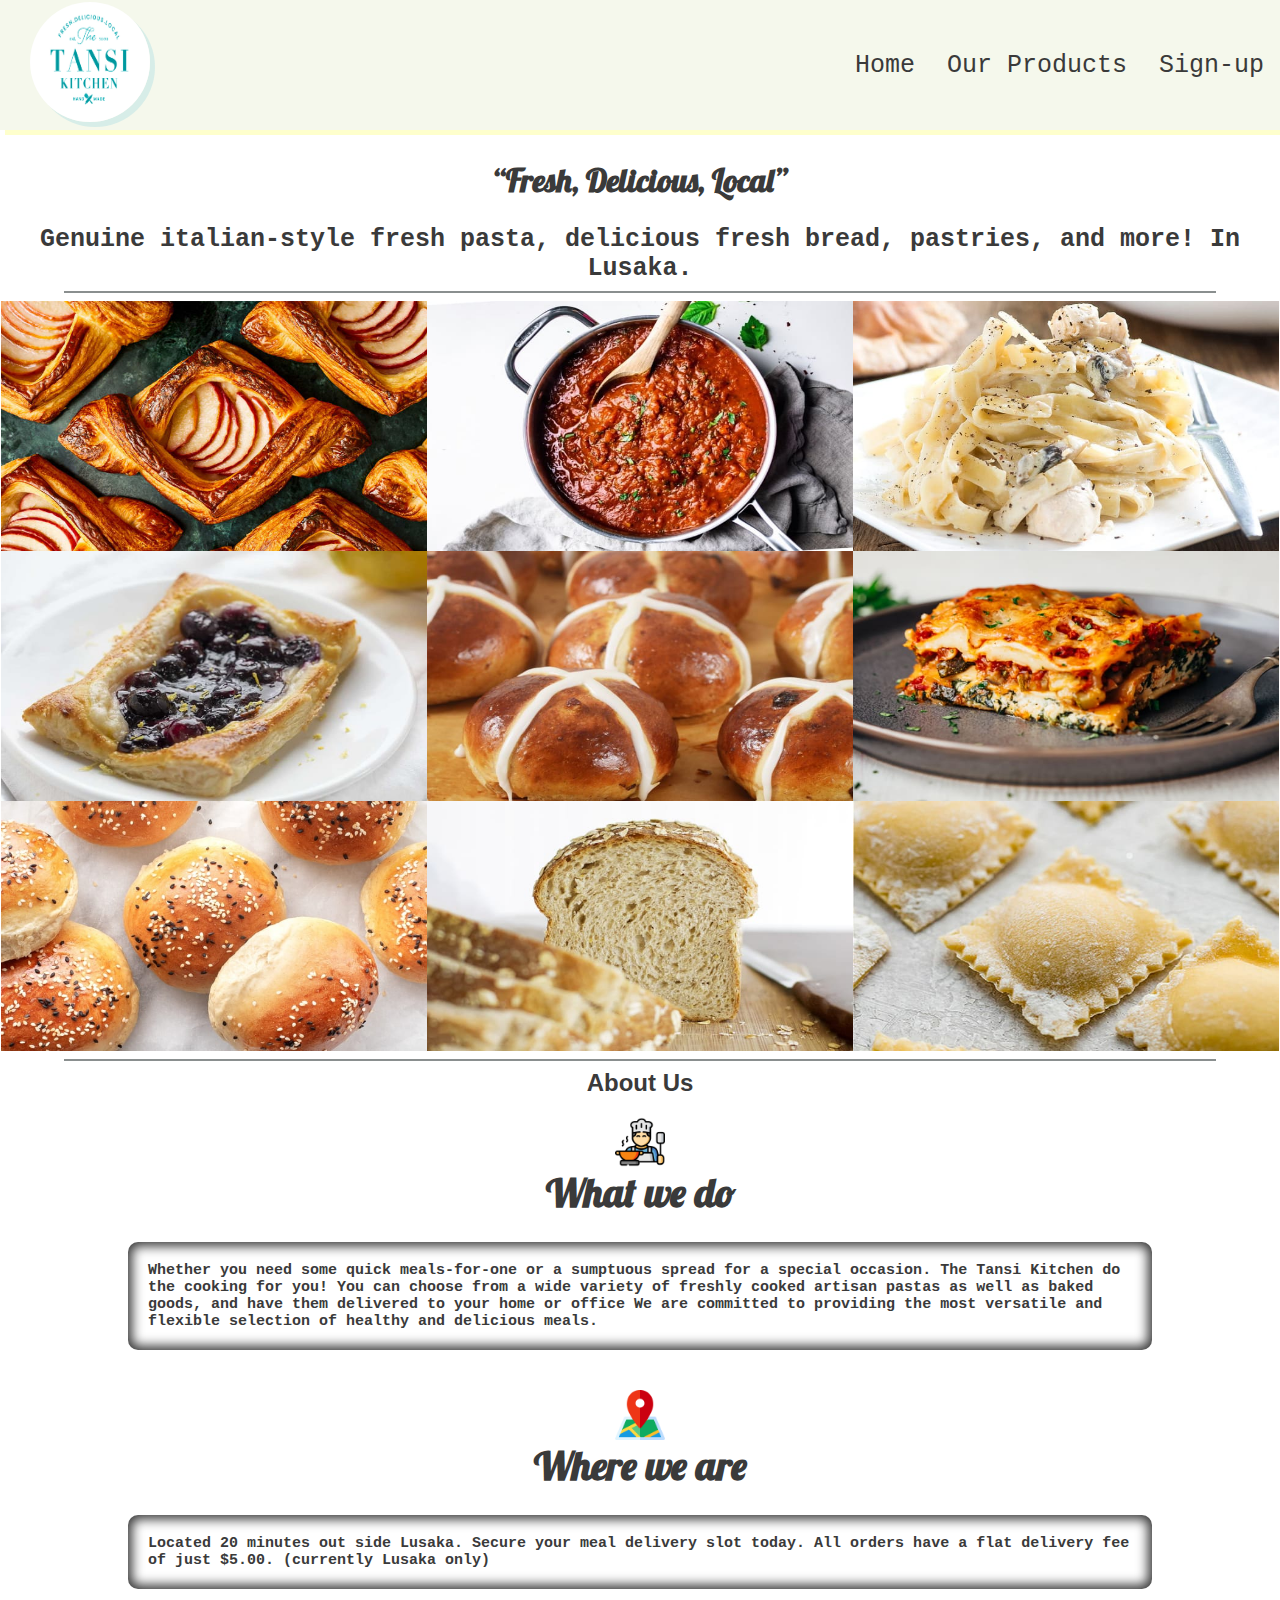
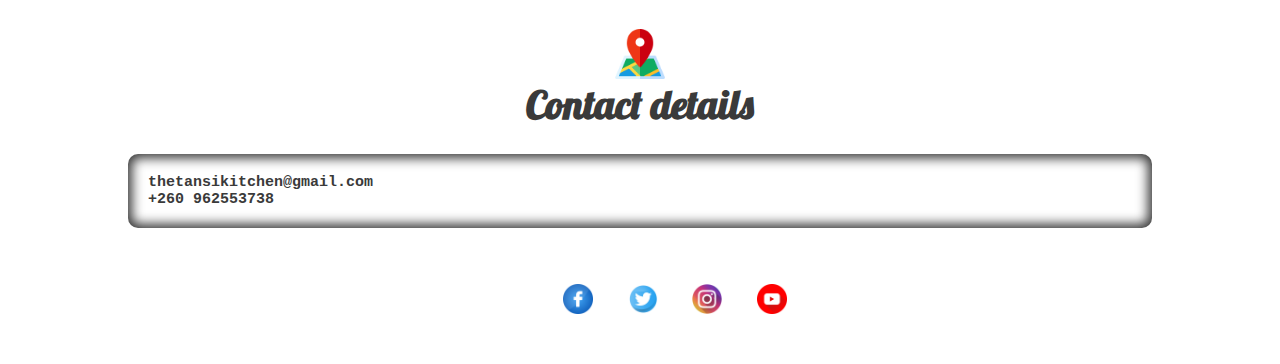
<file: index.html>
<!DOCTYPE html>
<html lang="en">

<head>
    <meta charset="UTF-8">
    <meta http-equiv="X-UA-Compatible" content="IE=edge">
    <meta name="viewport" content="width=device-width, initial-scale=1.0">
    <meta name="description" content="Tansi Kitchen, Lusaka, Zambia">
    <meta name="keywords" content="Tansi Kitchen, Lusaka, Zambia">
    <script src="script.js" defer=""></script>
    <link rel="stylesheet" href="assets/css/style.css">
    <title>Tansi kitchen</title>
</head>

<body>
    <nav class="navbar">
        <div class="brand-title">
            <a href="index.html"> <img src="./assets/images/image1.jpeg" alt="logo"> </a>
        </div>
        <a href="#" class="toggle-button">
            <span class="bar"></span>
            <span class="bar"></span>
            <span class="bar"></span>
            <span class="bar"></span>
        </a>
        <div class="navbar-links">
            <ul>
                <li>
                    <a href="index.html">Home</a>
                </li>
                
                <li>
                    <a href="ourproducts.html" class="active">Our Products</a>
                </li>
                <li>
                    <a href="signup.html">Sign-up</a>
                </li>
            
            </ul>
        </div>
    </nav>

    <section class="header-text">
        <h1>“Fresh, Delicious, Local”</h1>
        <p>Genuine italian-style fresh pasta, delicious fresh bread, pastries, and more! In Lusaka.</p>
    </section>
    <hr>
    <div id="header-images">
        <img src="assets/images/tansi-kitchen-ckj11jytc00000vmlxridbg4k.jpeg" alt="Selection of our products">
        <img src="assets/images/tansi-kitchen-cklj1gcdk0000n4jyfbrmokh4.jpeg" alt="Bread sticks">
        <img src="assets/images/tansi-kitchen-ckliztdt800005njyzycrrdh5.jpeg" alt="Shortbread">
        <img src="assets/images/tansi-kitchen-cklh57ixr0000bul59tjbtoci.jpeg" alt="Sourdough">
        <img src="assets/images/tansi-kitchen-cklj1wfs00000qnjy3tgigeud.jpeg" alt="Selection of our products">
        <img src="assets/images/tansi-kitchen-cklgg5zsp0000shi8fy53vg0k.jpeg" alt="Bread sticks">
        <img src="assets/images/tansi-kitchen-cklh6wq5p0000eyl2wd3xfc2m.jpeg" alt="Shortbread">
        <img src="assets/images/tansi-kitchen-cklhk7xrv00005mmgqj3dulaj.jpeg" alt="Lasagna">
        <img src="assets/images/tansi-kitchen-2.jpeg" alt="Lasagna">

    </div>
    <hr>
    <section class="about-us">
        
        <h2>About Us</h2>
        <img src="./assets/images/cooking.png" alt=" icon Cook"> 
        <h3> What we do </h3>

        <div class="info">
        <p> Whether you need some quick meals-for-one or a sumptuous spread for a special occasion. The Tansi
            Kitchen do the cooking for you! You can choose from a wide variety
            of freshly cooked artisan pastas as well as baked goods, and have them delivered to your home or
            office
            We are committed to providing the most versatile and flexible
            selection of healthy and delicious meals.</p>
        </div>

        <img src="./assets/images/map.png" alt="icon location"> 
        <h3> Where we are </h3>
        <div class="info">
        <p>Located 20 minutes out side Lusaka. Secure your meal delivery slot today. All orders have a flat
            delivery fee of just $5.00. (currently Lusaka only)</p>
        </div>
       <img src="./assets/images/map.png" alt="icon location"> 
       <h3> Contact details </h3>
        <div class="info">
        <p id="adr">thetansikitchen@gmail.com <br> +260 962553738</p>
        </div>
    </section>

    <footer>
        <ul class="social-networks">
            <li><a href="https://www.facebook.com/search/top?q=the_tansi_kitchen" target="_blank" rel="noopener"
                    aria-label="visit our facebook page (opens in a new tab)">
                    <img src="./assets/images/facebook.png" alt="icon facebook"> </a>
            </li>
            <li><a href="https://twitter.com/" target="_blank" rel="noopener"
                    aria-label="visit our twitter page (opens in a new tab)">
                    <img src="./assets/images/twitter.png" alt="icon twitter"> </a>
            </li>
            <li><a href="https://www.instagram.com/the_tansi_kitchen/" target="_blank" rel="noopener"
                aria-label="visit our instagram page (opens in a new tab)">
                <img src="./assets/images/instagram.png" alt="icon instagram"> </a>
        </li>
            <li><a href="https://www.youtube.com/" target="_blank" rel="noopener"
                    aria-label="visit our you tube page (opens in a new tab)">
                    <img src="./assets/images/youtube.png" alt="icon you tube"> </a>
            </li>
            
        </ul>
    </footer>


</body>

</html>
</file>
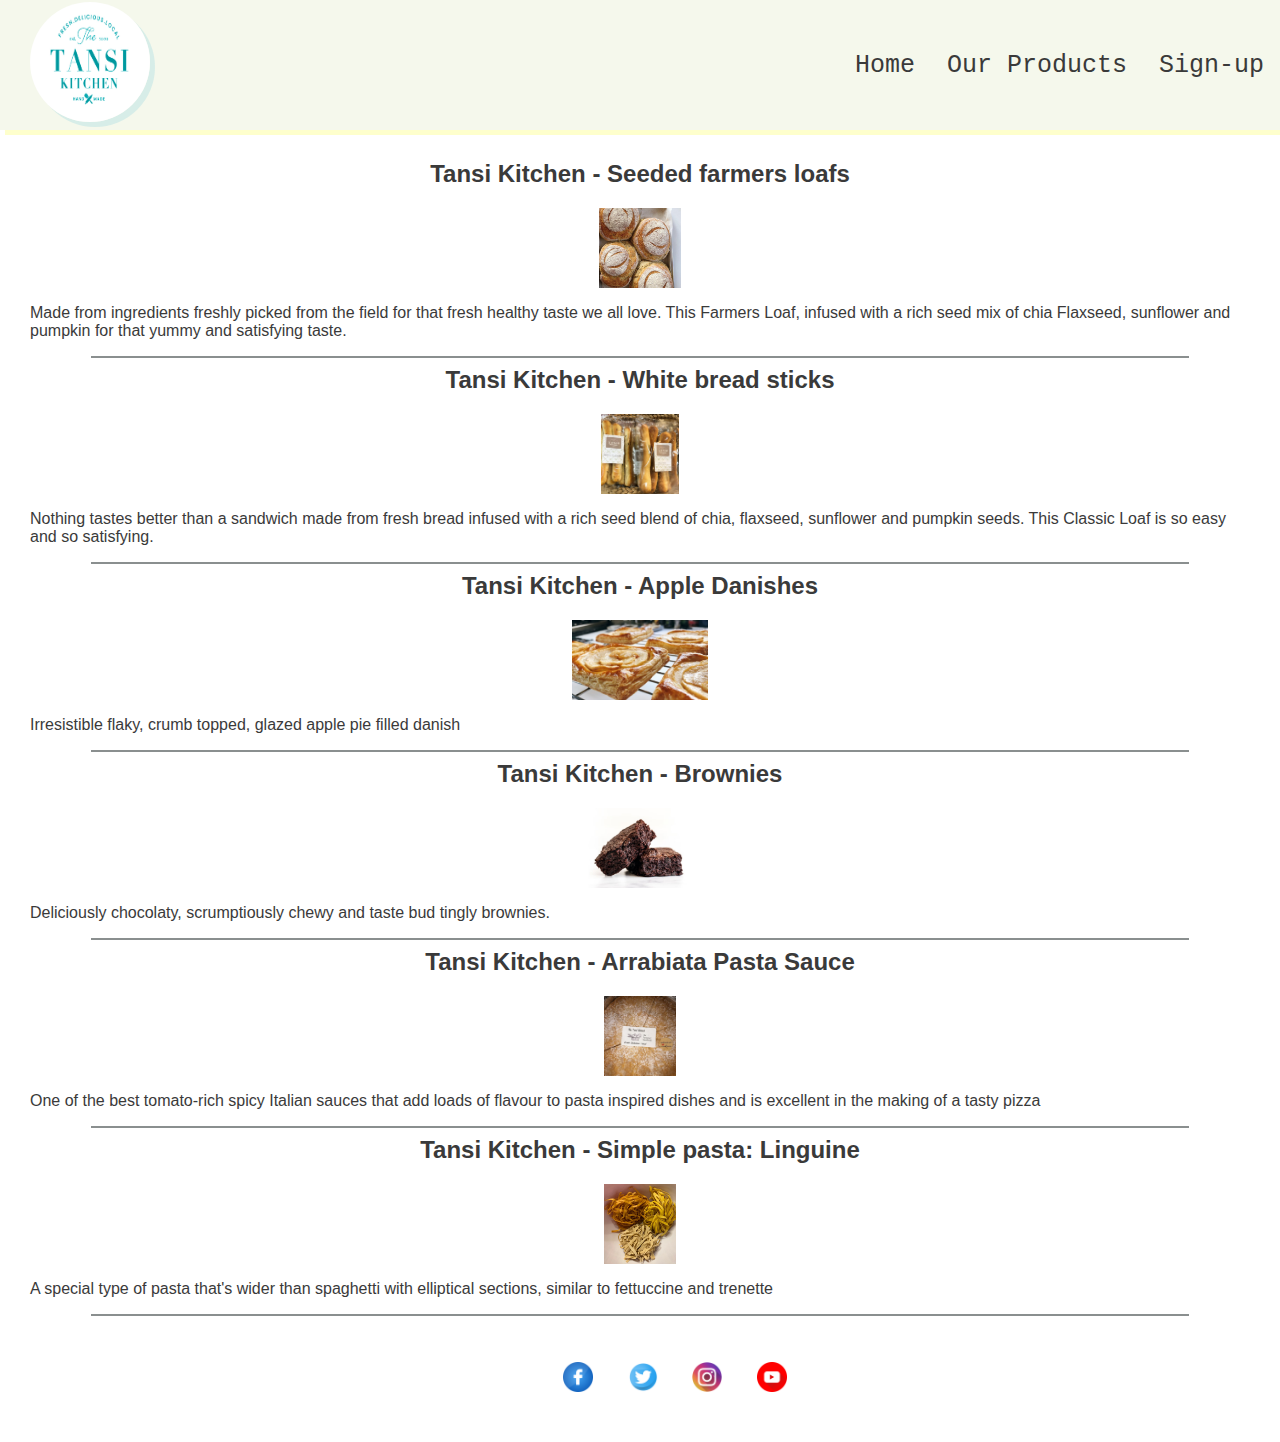
<file: ourproducts.html>
<!DOCTYPE html>
<html lang="en">

<head>
  <meta charset="UTF-8">
  <meta http-equiv="X-UA-Compatible" content="IE=edge">
  <meta name="viewport" content="width=device-width, initial-scale=1.0">
  <meta name="description" content="Tansi Kitchen, Lusaka, Zambia">
  <meta name="keywords" content="Tansi Kitchen, Lusaka, Zambia">
  <script src="script.js" defer=""></script>
  <link rel="stylesheet" href="assets/css/style.css">
  <title>Tansi kitchen</title>
</head>

<body>
  <nav class="navbar">
    <div class="brand-title">
      <img src="./assets/images/image1.jpeg" alt="logo">
    </div>
    <a href="#" class="toggle-button">
      <span class="bar"></span>
      <span class="bar"></span>
      <span class="bar"></span>
      <span class="bar"></span>
    </a>
    <div class="navbar-links">
      <ul>
        <li>
          <a href="index.html">Home</a>
      </li>
      
      <li>
          <a href="ourproducts.html" class="active">Our Products</a>
      </li>
      <li>
          <a href="signup.html">Sign-up</a>
      </li>
      
      </ul>
    </div>
  </nav>

  <section class="products">
    <h2>Tansi Kitchen - Seeded farmers loafs</h2>
    <img src="./assets/images/bread.png" alt="bread">
    <p>Made from ingredients freshly picked from the field for that fresh healthy taste we all love. This Farmers Loaf,
      infused with a rich seed mix of chia Flaxseed, sunflower and pumpkin for that yummy and satisfying taste.</p>
    <hr>
    <h2>Tansi Kitchen - White bread sticks
    </h2>
    <img src="./assets/images/bread-sticks.png"  alt="bread sticks">
    <p>Nothing tastes better than a sandwich made from fresh bread infused with a rich seed blend of chia, flaxseed,
      sunflower and pumpkin seeds. This Classic Loaf is so easy and so satisfying.</p>
    <hr>
    <h2>Tansi Kitchen - Apple Danishes</h2>
    <img src="./assets/images/crumb-pastry.png" alt="Crumb pastry">
    <p>Irresistible flaky, crumb topped, glazed apple pie filled danish</p>
    <hr>
    <h2>Tansi Kitchen - Brownies</h2>
    <img src="./assets/images/tansi-kitchen-cklj14xf60000jljyu7aqtwxh.jpeg" alt="Chocolate cake">
    <p>Deliciously chocolaty, scrumptiously chewy and taste bud tingly brownies.</p>
    <hr>
    <h2>Tansi Kitchen - Arrabiata Pasta Sauce</h2>
    <img src="./assets/images/arabiata-sauce.png" alt="Arabiata sauce">
    <p>One of the best tomato-rich spicy Italian sauces that add loads of flavour to pasta inspired dishes and is excellent in the making of a tasty pizza</p>
    <hr>
    <h2>Tansi Kitchen - Simple pasta: Linguine</h2>
    <img src="./assets/images/image2.jpeg" alt="pasta">
    <p>A special type of pasta that's wider than spaghetti with elliptical sections, similar to fettuccine and trenette</p>
    <hr>


  </section>


  <footer>
    <ul class="social-networks">
        <li><a href="https://www.facebook.com/search/top?q=the_tansi_kitchen" target="_blank" rel="noopener"
                aria-label="visit our facebook page (opens in a new tab)">
                <img src="./assets/images/facebook.png" alt="icon facebook"> </a>
        </li>
        <li><a href="https://twitter.com/" target="_blank" rel="noopener"
                aria-label="visit our twitter page (opens in a new tab)">
                <img src="./assets/images/twitter.png" alt="icon twitter"> </a>
        </li>
        <li><a href="https://www.instagram.com/the_tansi_kitchen/" target="_blank" rel="noopener"
            aria-label="visit our instagram page (opens in a new tab)">
            <img src="./assets/images/instagram.png" alt="icon instagram"> </a>
    </li>
        <li><a href="https://www.youtube.com/" target="_blank" rel="noopener"
                aria-label="visit our you tube page (opens in a new tab)">
                <img src="./assets/images/youtube.png" alt="icon you tube"> </a>
        </li>
        
    </ul>
</footer>

</body>

</html>
</file>
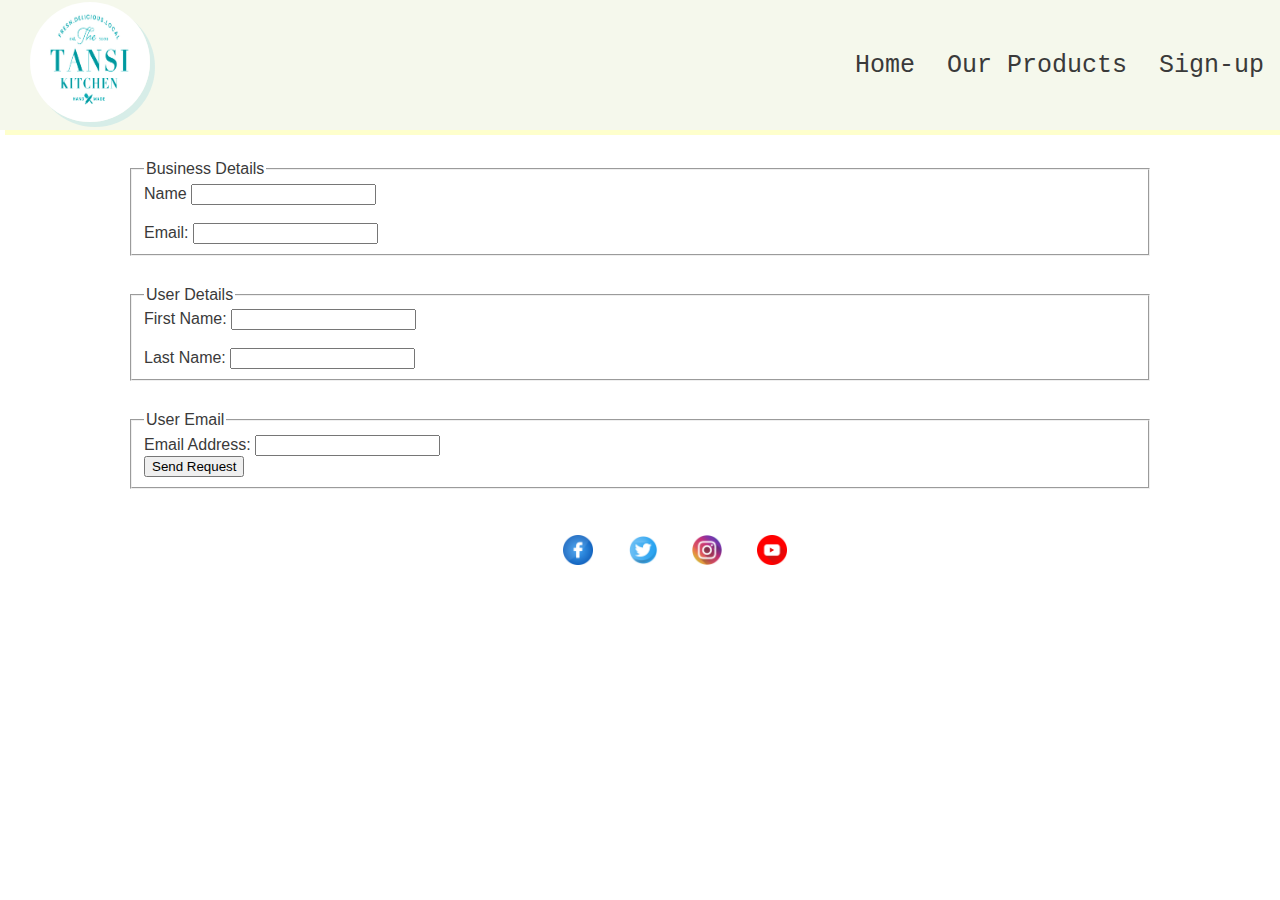
<file: signup.html>
<!DOCTYPE html>
<html lang="en">
<head>
    <meta charset="UTF-8">
    <meta http-equiv="X-UA-Compatible" content="IE=edge">
    <meta name="viewport" content="width=device-width, initial-scale=1.0">
    <meta name="description" content="Tansi Kitchen, Lusaka, Zambia">
    <meta name="keywords" content="Tansi Kitchen, Lusaka, Zambia">
    <script src="script.js" defer=""></script>
    <link rel="stylesheet" href="assets/css/style.css">
    <title>Tansi kitchen</title>
</head>

<body>
    <nav class="navbar">
        <div class="brand-title">
            <a href="index.html">  <img src="./assets/images/image1.jpeg" alt="logo"> </a>
        </div>
       <a href="#" class="toggle-button">
        <span class="bar"></span>
        <span class="bar"></span>
        <span class="bar"></span>
        <span class="bar"></span>
       </a>
            <div class="navbar-links">
                <ul>
                    <li>
                        <a href="index.html">Home</a>
                    </li>
                    
                    <li>
                        <a href="ourproducts.html" class="active">Our Products</a>
                    </li>
                    <li>
                        <a href="signup.html">Sign-up</a>
                    </li>
                
                </ul>
            </div>
        </nav>


        <form>
            <fieldset>
            <legend>Business Details</legend>
            <label>Name</label>
            <input type="text">
            <br>
            <br>
            <label>Email:</label>
            <input type="email">
            </fieldset>
       
            <fieldset >
             <legend>User Details</legend>
             <label for="fname">First Name:</label>
             <input required id="fname" name="fname" type="text">
            <br>
            <br>
             <label for="lname">Last Name:</label>
             <input required id="lname" name="lname" type="text">
         </fieldset>
            <fieldset>
            <legend>User Email</legend>
            <label for="email">Email Address:</label>
            <input required id="email" name="email" type="email">
            <br>
            <input type="submit" value="Send Request">
        </fieldset>
           
            
        </form>

        <footer>
            <ul class="social-networks">
                <li><a href="https://www.facebook.com/search/top?q=the_tansi_kitchen" target="_blank" rel="noopener"
                        aria-label="visit our facebook page (opens in a new tab)">
                        <img src="./assets/images/facebook.png" alt="icon facebook"> </a>
                </li>
                <li><a href="https://twitter.com/" target="_blank" rel="noopener"
                        aria-label="visit our twitter page (opens in a new tab)">
                        <img src="./assets/images/twitter.png" alt="icon twitter"> </a>
                </li>
                <li><a href="https://www.instagram.com/the_tansi_kitchen/" target="_blank" rel="noopener"
                    aria-label="visit our instagram page (opens in a new tab)">
                    <img src="./assets/images/instagram.png" alt="icon instagram"> </a>
            </li>
                <li><a href="https://www.youtube.com/" target="_blank" rel="noopener"
                        aria-label="visit our you tube page (opens in a new tab)">
                        <img src="./assets/images/youtube.png" alt="icon you tube"> </a>
                </li>
                
            </ul>
        </footer>

            </body>
            </html>
</file>
<file: assets/css/style.css>
@import url('https://fonts.googleapis.com/css2?family=Libre+Baskerville:ital,wght@0,400;0,700;1,400&display=swap');
@import url('https://fonts.googleapis.com/css2?family=Lobster&display=swap');

* {
    box-sizing: border-box;
}

body {
    margin: 0;
    padding: 0;
    border: 0;
    font-family: Baskerville, sans-serif;
    color: #3a3a3a;
}

.navbar {
    margin-bottom: 30px;
    font-family: 'Courier New', Courier, monospace;
    font-size: 25px;
    display: flex;
    justify-content: space-between;
    align-items: center;
    background-color: rgba(243, 247, 233, 0.849);
    box-shadow: 5px 5px rgba(252, 255, 54, 0.254);


}

.brand-title img {
    height: 120px;
    width: 120px;
    margin-top: 2px;
    margin-left: 30px;
    border-radius: 50%;
    box-shadow: 5px 5px rgba(193, 230, 230, 0.583);

}

.navbar-links ul {
    margin: 0;
    padding: 0;
    display: flex;
}

.navbar-links li {
    list-style: none;
}

.navbar-links li a {
    text-decoration: none;
    padding: 1rem;
    display: block;
    color: #3a3a3a;
}

.navbar-links li:hover {
    background-color: rgba(189, 233, 233, 0.583);
    ;
}

.toggle-button {
    position: absolute;
    top: .75rem;
    right: 1rem;
    display: none;
    flex-direction: column;
    justify-content: space-between;
    width: 30px;
    height: 21px;
}

.toggle-button .bar {
    height: 3px;
    width: 100%;
    background-color: rgba(51, 172, 172, 0.583);
    border-radius: 10px;
}


.header-text {
    text-align: center;
    margin-bottom: 7px;
    display: block;
}

h1 {
    font-family: lobster, sans-serif;
    font-size: 32px;
}

.header-text p {
    font-family: 'Courier New', Courier, monospace;
    font-weight: bold;
    font-size: 25px;
    margin-bottom: 3px;
}

hr {
    border: 1px solid rgba(54, 63, 63, 0.583);
    width: 90%;
    display: block;
    display: flex;
}

#header-images {
    display: block;
    clear: both;
    line-height: 0;
    column-count: 3;
    column-gap: 0;
    line-height: 0;
    margin: 1px;
    overflow: hidden;

}

#header-images >img {
    width: 100%;
    height: 250px
}


.about-us {
   
    width: 100%;
    margin-bottom: 30px;
    
    
}
.about-us > img {
    display: flex;
    margin: 0 auto;
    height: 50px;
    width: 50px;
}

h2 {
    display: inline-block;
    text-align: center;
    width: 100%;
    margin: 0 auto;
    margin-bottom: 20px
}

h3 {
    font-family: lobster, sans-serif;
    font-size: 40px;
    display: inline-block;
    text-align: center;
    width: 100%;
    margin: 0 auto;
    margin-bottom: 10px
}

.info {
    display: block;
    width: 80%;
    font-size: 15px;
    margin: auto;

}

.info p {
    font-family: 'Courier New', Courier, monospace;
    font-weight: bold;
    background-color: #fff;
    box-shadow: inset 0 0 12px 4px rgba(0, 0, 0, 0.8);
    display: block;
    text-justify: auto;
    margin-bottom: 40px;
    padding: 20px;
    border-radius: 10px;
}

.products {
    margin: 30px;
}

.products > img {
display: block;
margin: 0 auto;
height: 80px;
width: auto;
}

footer {
    display: flex;
    justify-content: center;
    margin-bottom: 30px;
  

}

.social-networks ul {
    display: flex;
    margin: 0 auto;
}

.social-networks li {
    display: inline-block;
    margin-left: 30px;
}

.social-networks img {
    height: 30px;
    width: 30px;
}

form {
    border: 30px;
    width: 80%;
    margin-top: 40px;
    margin: 0 auto;
    border-radius: 30%;
}

fieldset{
    margin-bottom: 30px;
}





/* for medium screen sizes from 950px wide and down */

@media screen and (max-width:950px) {

}
    @media screen and (max-width: 800px) {

        .toggle-button {
            display: flex;
        }
    
        .navbar-links {
            display: none;
            width: 100%;
        }
    
        .navbar {
            flex-direction: column;
            align-items: flex-start;
        }
    
        .navbar-links ul {
            width: 100%;
            flex-direction: column;
        }
    
        .navbar-links li {
            text-align: center;
        }
    
        .navbar-links li a {
            padding: .5rem 1rem;
        }
    
        .navbar-links.active {
            display: flex;
        }
    }
/* for medium screen sizes from 950px wide and down */

@media screen and (max-width:750px) {

    #header-images {
        
        column-count: 2;
       
    
    }
</file>
